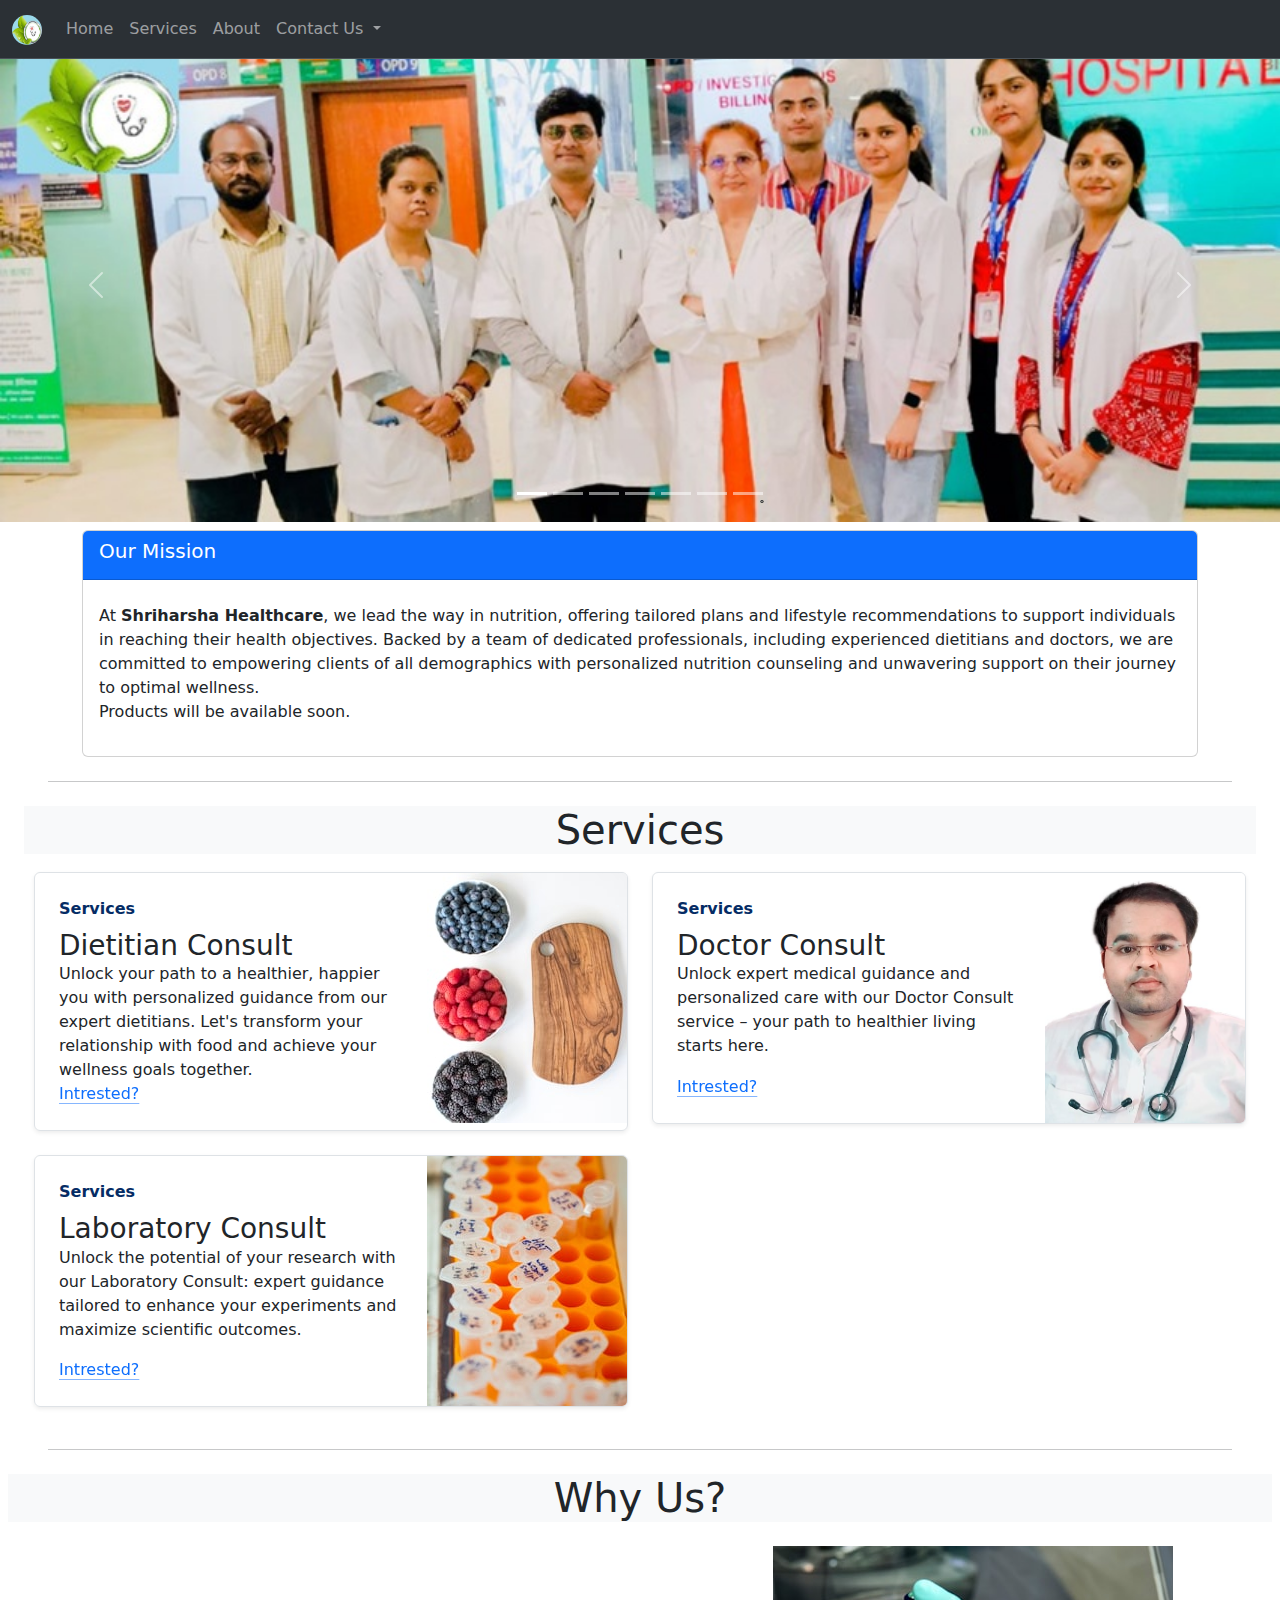
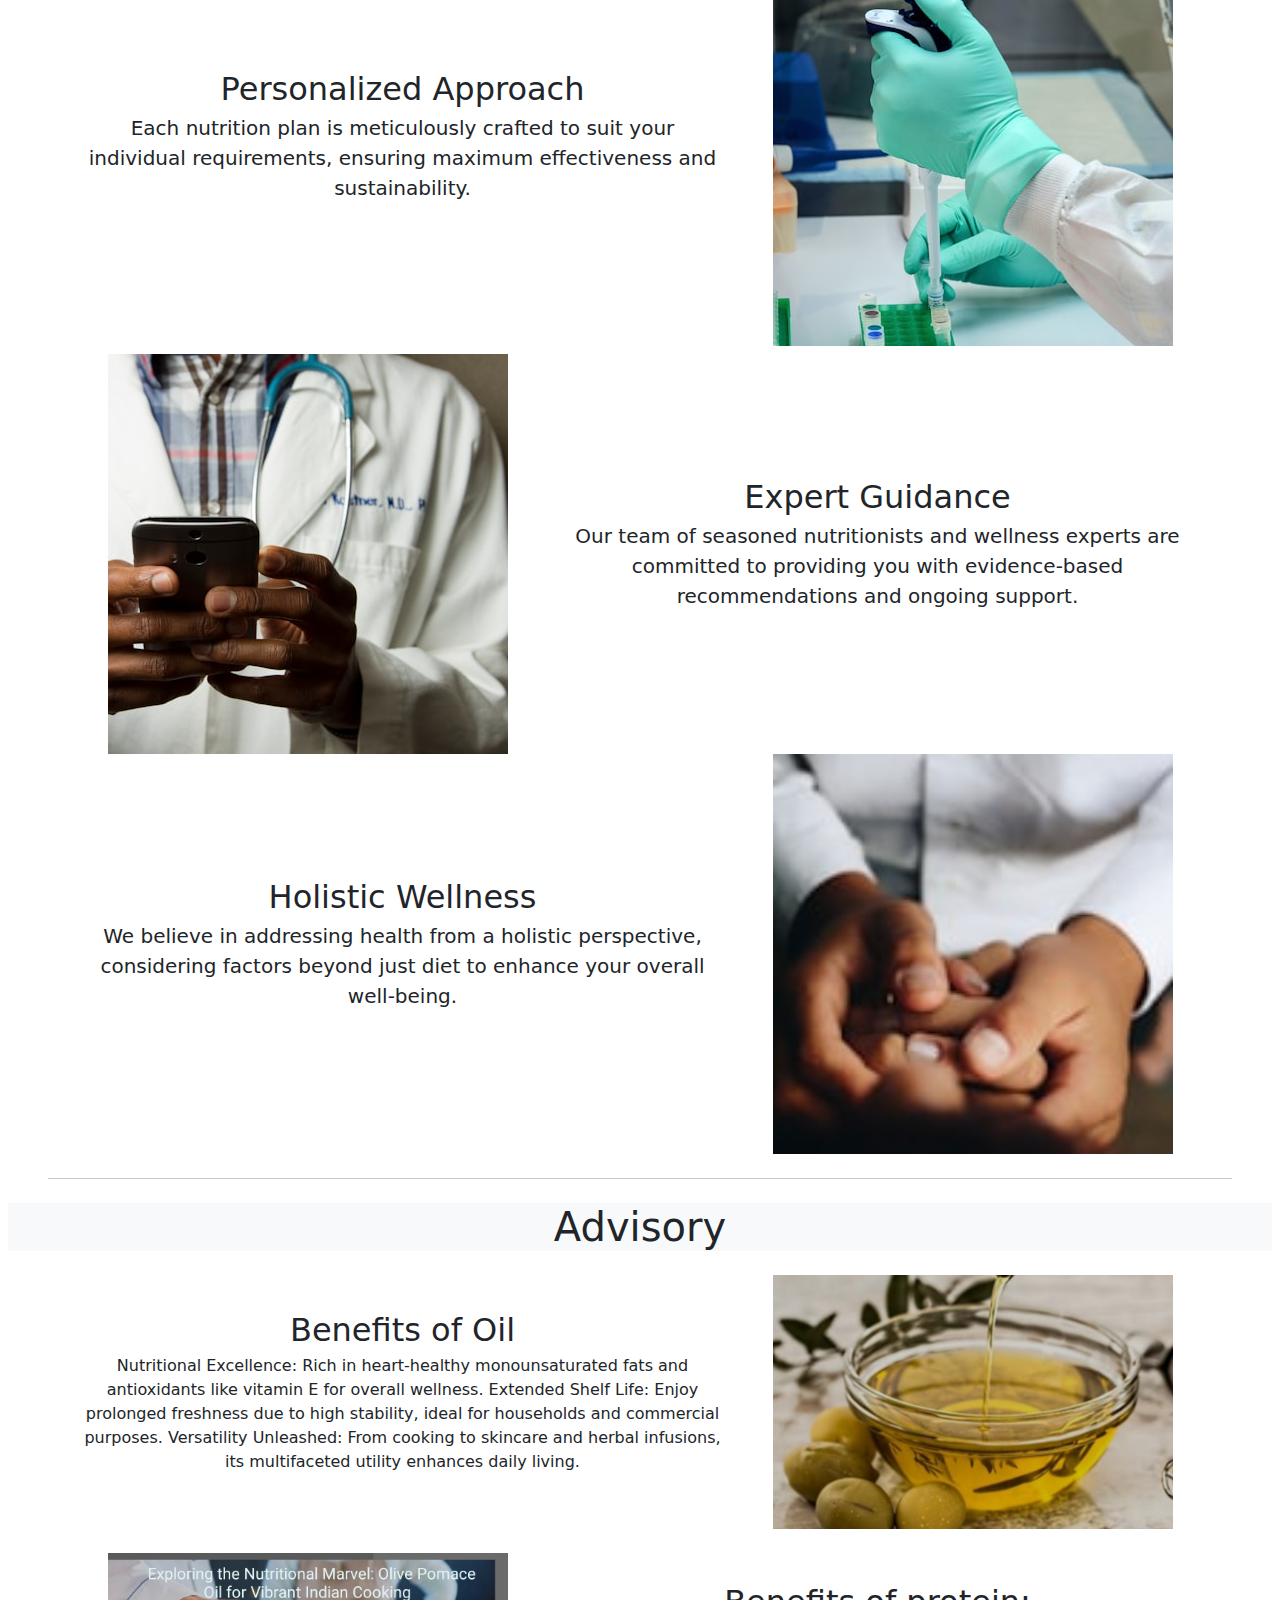
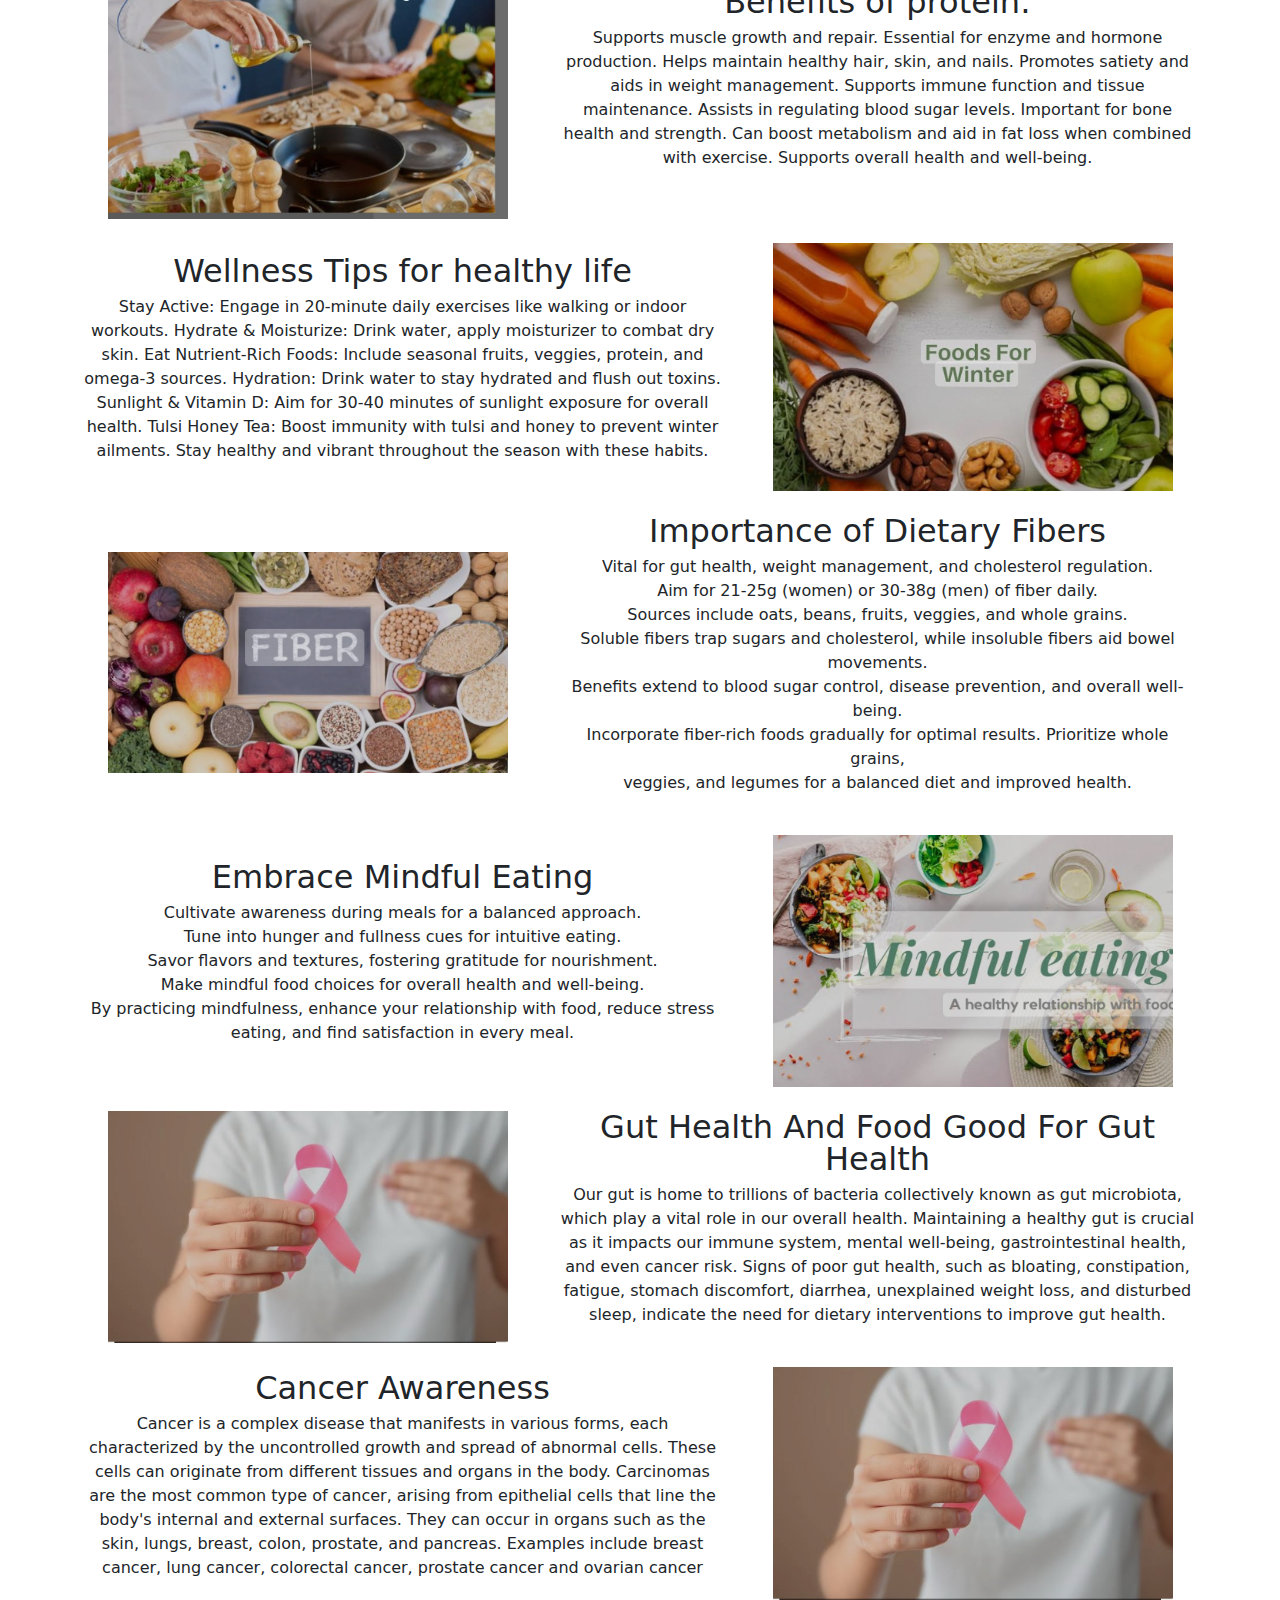
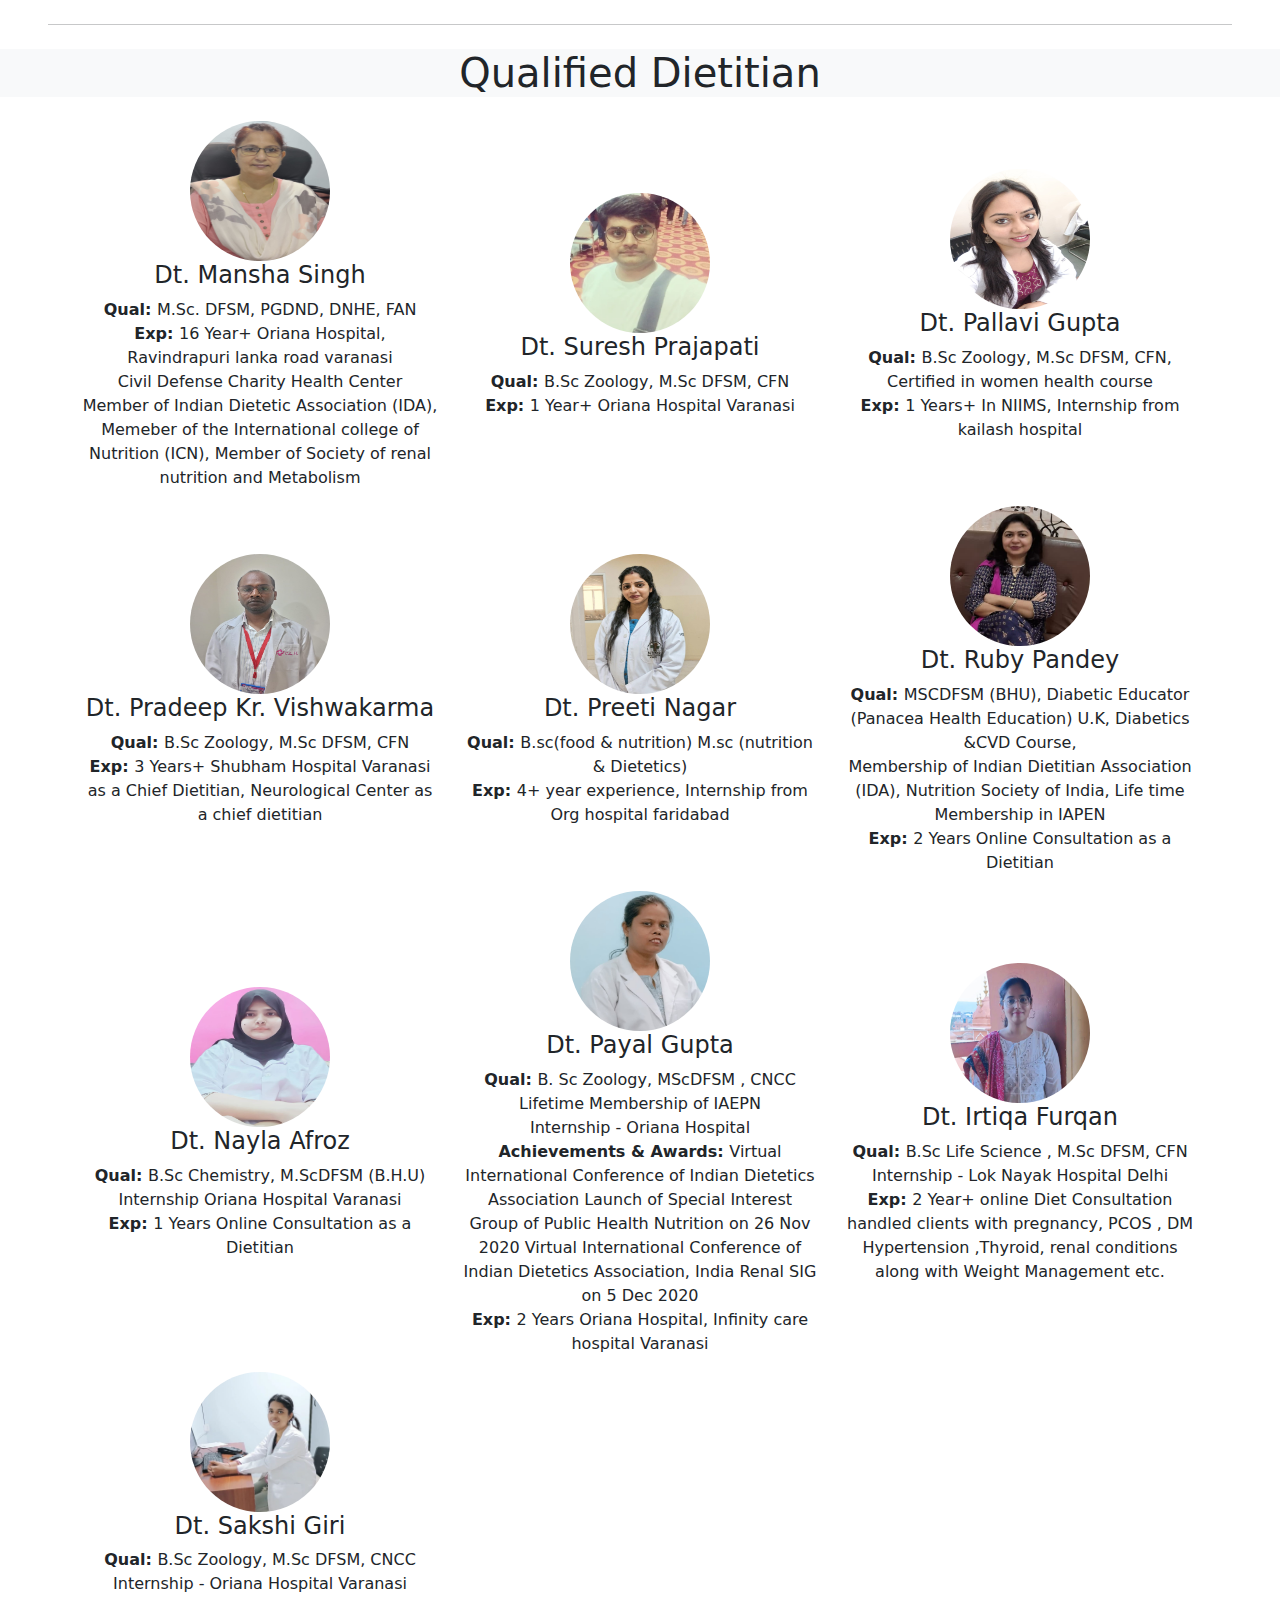
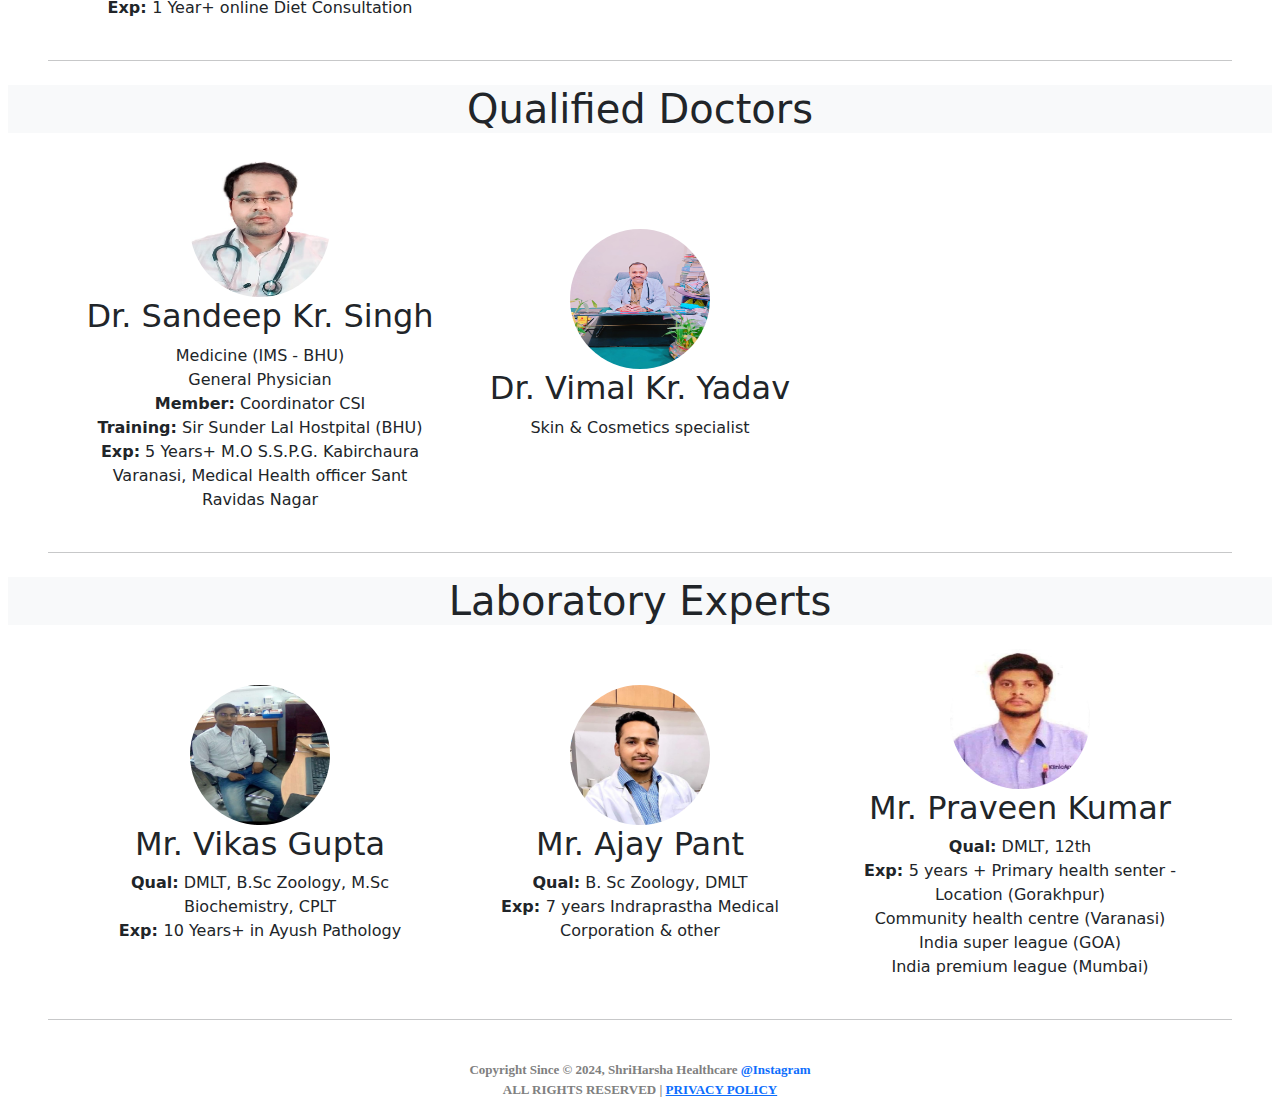
<file: index.html>
<!-- https://source.unsplash.com/1400x400/?dietitian -->

<!doctype html>
<html lang="en">

<head>
    <meta charset="utf-8">
    <meta name="viewport" content="width=device-width, initial-scale=1">
    <!--TODO: SEO META TAGS-->
    <title>ShriHarsha Healthcare</title>
    <meta name="description"
        content="ShriHarsh Health Care takes pride in being at the forefront of nutrition, dedicated to empowering individuals to reach their health aspirations. Through personalized nutrition plans and lifestyle guidance, we strive to foster optimal wellness and vitality.">
    <meta name=”robots” content="index, follow">
    <link href="https://cdn.jsdelivr.net/npm/bootstrap@5.3.3/dist/css/bootstrap.min.css" rel="stylesheet"
        integrity="sha384-QWTKZyjpPEjISv5WaRU9OFeRpok6YctnYmDr5pNlyT2bRjXh0JMhjY6hW+ALEwIH" crossorigin="anonymous">
    <link rel="icon" href="src/app-logo.jpg" type="image/x-icon">
    <link src="css/style.css" rel="stylesheet">
</head>

<body>

    <!--NAVIGATION BAR-->
    <nav class="navbar navbar-expand-lg bg-body-tertiary bg-dark border-bottom border-body fixed-top custom-nav-scroll"
        data-bs-theme="dark">
        <div class="container-fluid">
            <a class="navbar-brand" href="/index.html">
                <img class="rounded-circle" src="src/app-logo.jpg" alt="app-logo" width="30" height="30">
            </a>
            <button class="navbar-toggler" type="button" data-bs-toggle="collapse"
                data-bs-target="#navbarSupportedContent" aria-controls="navbarSupportedContent" aria-expanded="false"
                aria-label="Toggle navigation">
                <span class="navbar-toggler-icon"></span>
            </button>
            <div class="collapse navbar-collapse" id="navbarSupportedContent">
                <ul class="navbar-nav me-auto mb-2 mb-lg-0">
                    <li class="nav-item">
                        <a class="nav-link" aria-current="page" href="/index.html">Home</a>
                    </li>

                    <li class="nav-item">
                        <a class="nav-link" href="#services-section">Services</a>
                    </li>

                    <li class="nav-item">
                        <a class="nav-link" href="#about-section">About</a>
                    </li>

                    <li class="nav-item dropdown">
                        <a class="nav-link dropdown-toggle" href="#" id="navbarDropdown" role="button"
                            data-bs-toggle="dropdown" aria-expanded="false">
                            Contact Us
                        </a>
                        <ul class="dropdown-menu" aria-labelledby="navbarDropdown">
                            <li>
                                <div class="d-flex justify-content-between align-items-center">
                                    <span style="padding-left: 5px; color: darkgreen;font-weight: bold;">&#9990</span>
                                    <a class="dropdown-item"
                                        href="https://api.whatsapp.com/send?phone=919310338684">+91-9310338684</a>
                                </div>
                            </li>
                            <li>
                                <div class="d-flex justify-content-between align-items-center">
                                    <span style="padding-left: 5px; color: darkgreen;font-weight: bold;">&#9990</span>
                                    <a class="dropdown-item"
                                        href="https://api.whatsapp.com/send?phone=9711445156">+91-9711445156</a>
                                </div>
                            </li>
                        </ul>
                    </li>
                </ul>
            </div>
        </div>
    </nav>


    <!--Carousel(Slider)-->
    <main class="mt-5">
        <section>
            <div id="carouselExampleCaptions" class="carousel slide" data-bs-ride="carousel">
                <div class="carousel-indicators">
                    <button type="button" data-bs-target="#carouselExampleCaptions" data-bs-slide-to="0" class="active"
                        aria-current="true" aria-label="Slide 1"></button>
                    <button type="button" data-bs-target="#carouselExampleCaptions" data-bs-slide-to="1"
                        aria-label="Slide 2"></button>
                    <button type="button" data-bs-target="#carouselExampleCaptions" data-bs-slide-to="2"
                        aria-label="Slide 3"></button>
                    <button type="button" data-bs-target="#carouselExampleCaptions" data-bs-slide-to="3"
                        aria-label="Slide 4"></button>
                    <button type="button" data-bs-target="#carouselExampleCaptions" data-bs-slide-to="4"
                        aria-label="Slide 5"></button>
                    <button type="button" data-bs-target="#carouselExampleCaptions" data-bs-slide-to="5"
                        aria-label="Slide 6"></button>
                    <button type="button" data-bs-target="#carouselExampleCaptions" data-bs-slide-to="6"
                        aria-label="Slide 7"></button>̥
                </div>
                <div class="carousel-inner">
                    <div class="carousel-item active">
                        <img src="src/slider-image-7.jpg" class="d-block w-100 img-fluid" alt="...">
                        <!-- <div class="carousel-caption d-none d-md-block">
                            <h5>Welcome to our Website</h5>
                            <p>Medical Healthcare Facilities</p>
                        </div> -->
                    </div>
                    <div class="carousel-item">
                        <img src="src/slider-image-6.jpg" class="d-block w-100 img-fluid" alt="...">
                        <!-- <div class="carousel-caption d-none d-md-block">
                            <h5>Laboratory Test</h5>
                            <p>Tied up with affordable laboratories</p>
                        </div> -->
                    </div>
                    <div class="carousel-item">
                        <img src="src/slider-image-3.jpg" class="d-block w-100 img-fluid" alt="...">
                        <!-- <div class="carousel-caption d-none d-md-block">
                            <h5>Consult With Professional Doctors</h5>
                            <p>Highly Qualified Medical Care</p>
                        </div> -->
                    </div>
                    <div class="carousel-item">
                        <img src="src/slider-image-4.jpg" class="d-block w-100 img-fluid" alt="...">
                        <!-- <div class="carousel-caption d-none d-md-block">
                            <h5>Consult With Professional Doctors</h5>
                            <p>Highly Qualified Medical Care</p>
                        </div> -->
                    </div>
                    <div class="carousel-item">
                        <img src="src/slider-image-5.jpg" class="d-block w-100 img-fluid" alt="...">
                        <!-- <div class="carousel-caption d-none d-md-block">
                            <h5>Consult With Professional Doctors</h5>
                            <p>Highly Qualified Medical Care</p>
                        </div> -->
                    </div>
                    <div class="carousel-item">
                        <img src="src/slider-image-1.jpg" class="d-block w-100 img-fluid" alt="...">
                        <!-- <div class="carousel-caption d-none d-md-block">
                            <h5>Consult With Professional Doctors</h5>
                            <p>Highly Qualified Medical Care</p>
                        </div> -->
                    </div>
                    <div class="carousel-item">
                        <img src="src/slider-image-2.jpg" class="d-block w-100 img-fluid" alt="...">
                        <!-- <div class="carousel-caption d-none d-md-block">
                            <h5>Consult With Professional Doctors</h5>
                            <p>Highly Qualified Medical Care</p>
                        </div> -->
                    </div>
                </div>
                <button class="carousel-control-prev" type="button" data-bs-target="#carouselExampleCaptions"
                    data-bs-slide="prev">
                    <span class="carousel-control-prev-icon" aria-hidden="true"></span>
                    <span class="visually-hidden">Previous</span>
                </button>
                <button class="carousel-control-next" type="button" data-bs-target="#carouselExampleCaptions"
                    data-bs-slide="next">
                    <span class="carousel-control-next-icon" aria-hidden="true"></span>
                    <span class="visually-hidden">Next</span>
                </button>
            </div>
        </section>


        <!--OUR MISSION-->
        <div class="container mt-2 mb-3">
            <div class="row">
                <div class="">
                    <div class="card upcoming-plan">
                        <div class="card-header bg-primary text-white">
                            <h5 class="card-title">Our Mission</h5>
                        </div>
                        <div class="card-body">
                            <div class="plan">
                                <h6 class="plan-title"></h6>
                                <p class="plan-description">
                                    At <b>Shriharsha Healthcare</b>, we lead the way in nutrition, offering tailored
                                    plans and lifestyle recommendations to support individuals in reaching their health
                                    objectives. Backed by a team of dedicated professionals, including experienced
                                    dietitians and doctors, we are committed to empowering clients of all demographics
                                    with personalized nutrition counseling and unwavering support on their journey to
                                    optimal wellness.<br>
                                    Products will be available soon.
                                </p>
                            </div>
                            <!-- <div class="plan">
                                <h6 class="plan-title">Plan 2</h6>
                                <p class="plan-description">Lorem ipsum dolor sit amet consectetur adipisicing elit. In
                                    assumenda, aliquam sit ea enim repellendus aspernatur possimus dolor similique eos
                                    eaque mollitia quos quas quibusdam, magni suscipit, doloremque illum ratione!</p>
                            </div> -->
                            <!-- Add more missions as needed -->
                        </div>
                    </div>
                </div>
            </div>
        </div>

        <hr class=" my-4 featurette-divider mx-5" id="services-section">

        <!--SERVICES-->
        <section class="mx-4">
            <h1 class="text-center display-6 bg-light">Services</h1>
            <div class="row" style="padding: 10px;">

                <div class="col-md-6">
                    <div
                        class="row g-0 border rounded overflow-hidden flex-md-row mb-4 shadow-sm h-md-250 position-relative">
                        <div class="col p-4 d-flex flex-column position-static">
                            <strong class="d-inline-block mb-2 text-primary-emphasis">Services</strong>
                            <h3 class="mb-0">Dietitian Consult</h3>

                            <p class="card-text mb-auto">Unlock your path to a healthier, happier you with personalized
                                guidance from our expert dietitians. Let's transform your relationship with food and
                                achieve your wellness goals together.</p>
                            <a href="/form.html" class="icon-link gap-1 icon-link-hover stretched-link">
                                Intrested?
                            </a>
                        </div>
                        <div class="col-auto d-none d-lg-block">
                            <img class="bd-placeholder-img" src="src/services-thumbnail-1.jpg" width="200" height="250"
                                aria-label="Placeholder: Thumbnail" preserveAspectRatio="xMidYMid slice"
                                focusable="false" />
                        </div>
                    </div>
                </div>

                <div class="col-md-6">
                    <div
                        class="row g-0 border rounded overflow-hidden flex-md-row mb-4 shadow-sm h-md-250 position-relative">
                        <div class="col p-4 d-flex flex-column position-static">
                            <strong class="d-inline-block mb-2 text-primary-emphasis">Services</strong>
                            <h3 class="mb-0">Doctor Consult</h3>

                            <p class="card-text mb-auto">Unlock expert medical guidance and personalized care with our
                                Doctor Consult service – your path to healthier living starts here.</p>
                            <a href="/form.html" class="icon-link gap-1 icon-link-hover stretched-link">
                                Intrested?
                            </a>
                        </div>
                        <div class="col-auto d-none d-lg-block">
                            <img class="bd-placeholder-img" src="src/services-thumbnail-2.jpg" width="200" height="250"
                                aria-label="Placeholder: Thumbnail" preserveAspectRatio="xMidYMid slice"
                                focusable="false" />
                        </div>
                    </div>
                </div>

                <div class="col-md-6">
                    <div
                        class="row g-0 border rounded overflow-hidden flex-md-row mb-4 shadow-sm h-md-250 position-relative">
                        <div class="col p-4 d-flex flex-column position-static">
                            <strong class="d-inline-block mb-2 text-primary-emphasis">Services</strong>
                            <h3 class="mb-0">Laboratory Consult</h3>

                            <p class="card-text mb-auto">Unlock the potential of your research with our Laboratory
                                Consult: expert guidance tailored to enhance your experiments and maximize scientific
                                outcomes.</p>
                            <a href="/form.html" class="icon-link gap-1 icon-link-hover stretched-link">
                                Intrested?
                            </a>
                        </div>
                        <div class="col-auto d-none d-lg-block">
                            <img class="bd-placeholder-img" src="src/services-thumbnail-3.jpg" width="200" height="250"
                                aria-label="Placeholder: Thumbnail" preserveAspectRatio="xMidYMid slice"
                                focusable="false" />
                        </div>
                    </div>
                </div>

        </section>

        <hr class=" my-2 featurette-divider mx-5" id="about-section">

        <!--About-->
        <section class="my-4 mx-2" style="text-align: center;">
            <h1 class="text-center display-6 bg-light mb-4">Why Us?</h1>
            <div class="container marketing">
                <div class=" row featurette d-flex justify-content-center align-items-center my-2">
                    <div class="col-md-7">
                        <h2 class="featurette-heading fw-normal lh-1">Personalized Approach
                            <span class="text-body-secondary"></span>
                        </h2>
                        <p class="lead">Each nutrition plan is meticulously crafted to suit your
                            individual requirements, ensuring maximum effectiveness and sustainability.</p>
                    </div>
                    <div class="col-md-5">
                        <img class="bd-placeholder-img bd-placeholder-img-lg featurette-image img-fluid mx-auto"
                            width="400" height="400" src="src/aboutus1.jpeg" preserveAspectRatio="xMidYMid slice"
                            focusable="false">
                        </img>
                    </div>
                </div>

                <div class="row featurette d-flex justify-content-center align-items-center">
                    <div class="col-md-7 order-md-2">
                        <h2 class="featurette-heading fw-normal lh-1">Expert Guidance
                            <span class="text-body-secondary"></span>
                        </h2>
                        <p class="lead">Our team of seasoned nutritionists and wellness experts are committed to
                            providing you with evidence-based recommendations and ongoing support.</p>
                    </div>
                    <div class="col-md-5 order-md-1">
                        <img class="bd-placeholder-img bd-placeholder-img-lg featurette-image img-fluid mx-auto"
                            width="400" height="400" src="src/aboutus2.jpg" preserveAspectRatio="xMidYMid slice"
                            focusable="false">
                        </img>
                    </div>
                </div>

                <div class="row featurette d-flex justify-content-center align-items-center">
                    <div class="col-md-7">
                        <h2 class="featurette-heading fw-normal lh-1">Holistic Wellness
                            <span class="text-body-secondary"></span>
                        </h2>
                        <p class="lead">We believe in addressing health from a holistic perspective, considering factors
                            beyond just diet to enhance your overall well-being.</p>
                    </div>
                    <div class="col-md-5">
                        <img class="bd-placeholder-img bd-placeholder-img-lg featurette-image img-fluid mx-auto"
                            width="400" height="400" src="src/aboutus3.jpg" preserveAspectRatio="xMidYMid slice"
                            focusable="false">
                        </img>
                    </div>
                </div>

                <!-- <div class="row featurette d-flex justify-content-center align-items-center">
                    <div class="col-md-7 order-md-2">
                        <h2 class="featurette-heading fw-normal lh-1">Oh yeah, it’s that good. <span
                                class="text-body-secondary">See for yourself.</span></h2>
                        <p class="lead">Another featurette? Of course. More placeholder content here to give you an idea
                            of
                            how
                            this layout would work with some actual real-world content in place.</p>
                    </div>
                    <div class="col-md-5 order-md-1">
                        <img class="bd-placeholder-img bd-placeholder-img-lg featurette-image img-fluid mx-auto"
                            width="400" height="400"
                            src="https://source.unsplash.com/400x400/?medical,healthcare,laboratory"
                            preserveAspectRatio="xMidYMid slice" focusable="false">
                        </img>
                    </div>
                </div> -->
            </div>
        </section>

        <hr class="my-4 featurette-divider mx-5">

        <!--About-->
        <section class="my-4 mx-2" style="text-align: center;">
            <h1 class="text-center display-6 bg-light mb-4">Advisory</h1>
            <div class="container marketing">
                <div class=" row featurette d-flex justify-content-center align-items-center my-4">
                    <div class="col-md-7">
                        <h2 class="featurette-heading fw-normal lh-1">Benefits of Oil
                            <span class="text-body-secondary"></span>
                        </h2>
                        <p class="lead fs-6">
                            Nutritional Excellence: Rich in heart-healthy monounsaturated fats and
                            antioxidants like vitamin E for overall wellness.
                            Extended Shelf Life: Enjoy prolonged freshness due to high stability, ideal for households
                            and commercial purposes.
                            Versatility Unleashed: From cooking to skincare and herbal infusions, its multifaceted
                            utility enhances daily living.
                        </p>
                    </div>
                    <div class="col-md-5">
                        <img class="bd-placeholder-img bd-placeholder-img-lg featurette-image img-fluid mx-auto"
                            width="400" height="400" src="src/advisory-1.jpg" preserveAspectRatio="xMidYMid slice"
                            focusable="false">
                        </img>
                    </div>
                </div>

                <div class="row featurette d-flex justify-content-center align-items-center my-4">
                    <div class="col-md-7 order-md-2">
                        <h2 class="featurette-heading fw-normal lh-1">Benefits of protein:

                            <span class="text-body-secondary"></span>
                        </h2>
                        <p class="lead fs-6">
                            Supports muscle growth and repair.
                            Essential for enzyme and hormone production.
                            Helps maintain healthy hair, skin, and nails.
                            Promotes satiety and aids in weight management.
                            Supports immune function and tissue maintenance.
                            Assists in regulating blood sugar levels.
                            Important for bone health and strength.
                            Can boost metabolism and aid in fat loss when combined with exercise.
                            Supports overall health and well-being.</p>
                    </div>
                    <div class="col-md-5 order-md-1">
                        <img class="bd-placeholder-img bd-placeholder-img-lg featurette-image img-fluid mx-auto"
                            width="400" height="400" src="src/advisory-2.jpg" preserveAspectRatio="xMidYMid slice"
                            focusable="false">
                        </img>
                    </div>
                </div>

                <div class="row featurette d-flex justify-content-center align-items-center my-4">
                    <div class="col-md-7">
                        <h2 class="featurette-heading fw-normal lh-1">Wellness Tips for healthy life
                            <span class="text-body-secondary"></span>
                        </h2>
                        <p class="lead fs-6">
                            Stay Active: Engage in 20-minute daily exercises like walking or indoor workouts.
                            Hydrate & Moisturize: Drink water, apply moisturizer to combat dry skin.
                            Eat Nutrient-Rich Foods: Include seasonal fruits, veggies, protein, and omega-3 sources.
                            Hydration: Drink water to stay hydrated and flush out toxins.
                            Sunlight & Vitamin D: Aim for 30-40 minutes of sunlight exposure for overall health.
                            Tulsi Honey Tea: Boost immunity with tulsi and honey to prevent winter ailments.
                            Stay healthy and vibrant throughout the season with these habits.
                        </p>
                    </div>
                    <div class="col-md-5">
                        <img class="bd-placeholder-img bd-placeholder-img-lg featurette-image img-fluid mx-auto"
                            width="400" height="400" src="src/advisory-3.jpg" preserveAspectRatio="xMidYMid slice"
                            focusable="false">
                        </img>
                    </div>
                </div>

                <div class="row featurette d-flex justify-content-center align-items-center my-4">
                    <div class="col-md-7 order-md-2">
                        <h2 class="featurette-heading fw-normal lh-1">Importance of Dietary Fibers
                            <span class="text-body-secondary"></span>
                        </h2>
                        <p class="lead fs-6">
                            Vital for gut health, weight management, and cholesterol regulation.<br>
                            Aim for 21-25g (women) or 30-38g (men) of fiber daily.<br>
                            Sources include oats, beans, fruits, veggies, and whole grains.<br>
                            Soluble fibers trap sugars and cholesterol, while insoluble fibers aid bowel movements.<br>
                            Benefits extend to blood sugar control, disease prevention, and overall well-being.<br>
                            Incorporate fiber-rich foods gradually for optimal results. Prioritize whole grains,<br>
                            veggies, and legumes for a balanced diet and improved health.
                        </p>
                    </div>
                    <div class="col-md-5 order-md-1">
                        <img class="bd-placeholder-img bd-placeholder-img-lg featurette-image img-fluid mx-auto"
                            width="400" height="400" src="src/advisory-4.jpg" preserveAspectRatio="xMidYMid slice"
                            focusable="false">
                        </img>
                    </div>
                </div>

                <div class="row featurette d-flex justify-content-center align-items-center my-4">
                    <div class="col-md-7 order-md-1">
                        <h2 class="featurette-heading fw-normal lh-1">Embrace Mindful Eating
                            <span class="text-body-secondary"></span>
                        </h2>
                        <p class="lead fs-6">
                            Cultivate awareness during meals for a balanced approach.<br>
                            Tune into hunger and fullness cues for intuitive eating.<br>
                            Savor flavors and textures, fostering gratitude for nourishment.<br>
                            Make mindful food choices for overall health and well-being.<br>
                            By practicing mindfulness, enhance your relationship with food, reduce stress eating, and
                            find satisfaction in every meal.
                        </p>
                    </div>
                    <div class="col-md-5 order-md-2">
                        <img class="bd-placeholder-img bd-placeholder-img-lg featurette-image img-fluid mx-auto"
                            width="400" height="400" src="src/advisory-5.jpg" preserveAspectRatio="xMidYMid slice"
                            focusable="false">
                        </img>
                    </div>
                </div>

                <div class="row featurette d-flex justify-content-center align-items-center my-4">
                    <div class="col-md-7 order-md-2">
                        <h2 class="featurette-heading fw-normal lh-1">Gut Health And Food Good For Gut Health
                            <span class="text-body-secondary"></span>
                        </h2>
                        <p class="lead fs-6">
                            Our gut is home to trillions of bacteria collectively known as gut microbiota, which play a
                            vital role in our overall health. Maintaining a healthy gut is crucial as it impacts our
                            immune system, mental well-being, gastrointestinal health, and even cancer risk.
                            Signs of poor gut health, such as bloating, constipation, fatigue, stomach discomfort,
                            diarrhea, unexplained weight loss, and disturbed sleep, indicate the need for dietary
                            interventions to improve gut health.
                        </p>
                    </div>
                    <div class="col-md-5 order-md-1">
                        <img class="bd-placeholder-img bd-placeholder-img-lg featurette-image img-fluid mx-auto"
                            width="400" height="400" src="src/advisory-6.jpg" preserveAspectRatio="xMidYMid slice"
                            focusable="false">
                        </img>
                    </div>
                </div>

                <div class="row featurette d-flex justify-content-center align-items-center my-4">
                    <div class="col-md-7 order-md-1">
                        <h2 class="featurette-heading fw-normal lh-1">Cancer Awareness
                            <span class="text-body-secondary"></span>
                        </h2>
                        <p class="lead fs-6">
                            Cancer is a complex disease that manifests in various forms, each characterized by the
                            uncontrolled growth and spread of abnormal cells. These cells can originate from different
                            tissues and organs in the body.
                            Carcinomas are the most common type of cancer, arising from epithelial cells that line the
                            body's internal and external surfaces. They can occur in organs such as the skin, lungs,
                            breast, colon, prostate, and pancreas. Examples include breast cancer, lung cancer,
                            colorectal cancer, prostate cancer and ovarian cancer
                        </p>
                    </div>
                    <div class="col-md-5 order-md-2">
                        <img class="bd-placeholder-img bd-placeholder-img-lg featurette-image img-fluid mx-auto"
                            width="400" height="400" src="src/advisory-7.jpg" preserveAspectRatio="xMidYMid slice"
                            focusable="false">
                        </img>
                    </div>
                </div>
            </div>
        </section>

        <hr class="my-4 featurette-divider mx-5">

        <!--DIETITIAN SECTION-->
        <h1 class="display-6 text-center bg-light">Qualified Dietitian</h1>
        <div class="container my-4">
            <div class="row">
                <div class="col-lg-4 d-flex flex-column align-items-center justify-content-center generalPadding">
                    <img class="bd-placeholder-img rounded-circle" src="src/dietitian-0.jpg" width="140" height="140"
                        focusable="false">
                    </img>
                    <h2 class="fw-normal fs-4">Dt. Mansha Singh</h2>
                    <p class="text-center"><b>Qual: </b>M.Sc. DFSM, PGDND, DNHE, FAN<br>
                        <b>Exp: </b>16 Year+ Oriana Hospital, Ravindrapuri lanka road varanasi <br>
                        Civil Defense Charity Health Center <br>
                        Member of Indian Dietetic Association (IDA), Memeber of the International college of Nutrition
                        (ICN),
                        Member of Society of renal nutrition and Metabolism
                    </p>
                </div>
                <div class="col-lg-4 d-flex flex-column align-items-center justify-content-center generalPadding">
                    <img class="bd-placeholder-img rounded-circle" src="src/dietitian-1.jpg" width="140" height="140"
                        focusable="false">
                    </img>
                    <h2 class="fw-normal fs-4">Dt. Suresh Prajapati</h2>
                    <p class="text-center"><b>Qual: </b>B.Sc Zoology, M.Sc DFSM, CFN <br>
                        <b>Exp: </b>1 Year+ Oriana Hospital Varanasi
                    </p>
                </div>
                <div class="col-lg-4 d-flex flex-column align-items-center justify-content-center generalPadding">
                    <img class="bd-placeholder-img rounded-circle" src="src/dietitian-3.jpg" width="140" height="140"
                        focusable="false">
                    </img>
                    <h2 class="fw-normal fs-4">Dt. Pallavi Gupta</h2>
                    <p class="text-center"><b>Qual: </b>B.Sc Zoology, M.Sc DFSM, CFN,<br>Certified in women health
                        course<br>
                        <b>Exp: </b>1 Years+ In NIIMS, Internship from kailash hospital
                    </p>
                </div>
                <div class="col-lg-4 d-flex flex-column align-items-center justify-content-center generalPadding">
                    <img class="bd-placeholder-img rounded-circle" src="src/dietitian-2.jpg" width="140" height="140"
                        focusable="false">
                    </img>
                    <h2 class="fw-normal fs-4">Dt. Pradeep Kr. Vishwakarma</h2>
                    <p class="text-center"><b>Qual: </b>B.Sc Zoology, M.Sc DFSM, CFN <br>
                        <b>Exp: </b>3 Years+ Shubham Hospital Varanasi as a Chief Dietitian, Neurological Center
                        as a chief dietitian
                    </p>
                </div>
                <div class="col-lg-4 d-flex flex-column align-items-center justify-content-center generalPadding">
                    <img class="bd-placeholder-img rounded-circle" src="src/dietitian-4.jpeg" width="140" height="140"
                        focusable="false">
                    </img>
                    <h2 class="fw-normal fs-4">Dt. Preeti Nagar</h2>
                    <p class="text-center"><b>Qual: </b>B.sc(food & nutrition) M.sc (nutrition & Dietetics)<br>
                        <b>Exp: </b>4+ year experience, Internship from Org hospital faridabad
                    </p>
                </div>
                <div class="col-lg-4 d-flex flex-column align-items-center justify-content-center generalPadding">
                    <img class="bd-placeholder-img rounded-circle" src="src/dietitian-5.jpeg" width="140" height="140"
                        focusable="false">
                    </img>
                    <h2 class="fw-normal fs-4">Dt. Ruby Pandey</h2>
                    <p class="text-center"><b>Qual: </b>MSCDFSM (BHU), Diabetic Educator (Panacea Health Education) U.K,
                        Diabetics &CVD Course,<br>
                        Membership of Indian Dietitian Association (IDA), Nutrition Society of India, Life time
                        Membership in IAPEN<br>
                        <b>Exp: </b>2 Years Online Consultation as a Dietitian
                    </p>
                </div>
                <div class="col-lg-4 d-flex flex-column align-items-center justify-content-center generalPadding">
                    <img class="bd-placeholder-img rounded-circle" src="src/dietitian-6.jpeg" width="140" height="140"
                        focusable="false">
                    </img>
                    <h2 class="fw-normal fs-4">Dt. Nayla Afroz</h2>
                    <p class="text-center"><b>Qual: </b>B.Sc Chemistry, M.ScDFSM (B.H.U) Internship Oriana Hospital
                        Varanasi<br>
                        <b>Exp: </b>1 Years Online Consultation as a Dietitian
                    </p>
                </div>
                <div class="col-lg-4 d-flex flex-column align-items-center justify-content-center generalPadding">
                    <img class="bd-placeholder-img rounded-circle" src="src/dietitian-7.jpg" width="140" height="140"
                        focusable="false">
                    </img>
                    <h2 class="fw-normal fs-4">Dt. Payal Gupta</h2>
                    <p class="text-center"><b>Qual: </b>B. Sc Zoology, MScDFSM , CNCC <br>
                        Lifetime Membership of IAEPN<br>
                        Internship - Oriana Hospital<br>
                        <b>Achievements & Awards: </b>Virtual International Conference of Indian Dietetics Association Launch of 
                        Special Interest Group of Public Health Nutrition on 26 Nov 2020  
                        Virtual International Conference of Indian Dietetics Association, India Renal  SIG on 5 Dec 2020
                        <br>
                        <b>Exp: </b>2 Years Oriana Hospital, Infinity care hospital Varanasi
                    </p>
                </div>
                <div class="col-lg-4 d-flex flex-column align-items-center justify-content-center generalPadding">
                    <img class="bd-placeholder-img rounded-circle" src="src/dietitian-8.jpg" width="140" height="140"
                        focusable="false">
                    </img>
                    <h2 class="fw-normal fs-4">Dt. Irtiqa Furqan</h2>
                    <p class="text-center"><b>Qual: </b>B.Sc Life Science , M.Sc DFSM, CFN<br>
                        Internship - Lok Nayak Hospital Delhi<br>
                        <b>Exp: </b>2 Year+  online Diet Consultation<br>
                        handled clients with pregnancy, PCOS , DM<br>
                        Hypertension ,Thyroid, renal conditions along with Weight Management etc.
                    </p>
                </div>
                <div class="col-lg-4 d-flex flex-column align-items-center justify-content-center generalPadding">
                    <img class="bd-placeholder-img rounded-circle" src="src/dietitian-9.jpg" width="140" height="140"
                        focusable="false">
                    </img>
                    <h2 class="fw-normal fs-4">Dt. Sakshi Giri</h2>
                    <p class="text-center"><b>Qual: </b>B.Sc Zoology, M.Sc DFSM, CNCC<br>
                        Internship - Oriana Hospital Varanasi<br>
                        <b>Exp: </b>1 Year+ online Diet Consultation
                    </p>
                </div>
            </div>
        </div>
        <!-- </section> -->

        <hr class="my-4 featurette-divider mx-5">

        <!--DOCTORS SECTION-->
        <section class="my-4 mx-2">
            <h1 class="display-6 text-center bg-light">Qualified Doctors</h1>
            <div class="container my-4">
                <div class="row">
                    <div class="col-lg-4 d-flex flex-column align-items-center justify-content-center generalPadding">
                        <img class="bd-placeholder-img rounded-circle" src="src/doctor-1.jpg" width="140" height="140"
                            focusable="false">
                        </img>
                        <h2 class="fw-normal">Dr. Sandeep Kr. Singh</h2>
                        <p class="text-center">
                            Medicine (IMS - BHU)<br>
                            General Physician<br>
                            <b>Member:</b> Coordinator CSI<br>
                            <b>Training:</b> Sir Sunder Lal Hostpital (BHU)<br>
                            <b>Exp:</b> 5 Years+ M.O S.S.P.G. Kabirchaura Varanasi, Medical Health officer Sant Ravidas
                            Nagar
                        </p>
                    </div>
                    <div class="col-lg-4 d-flex flex-column align-items-center justify-content-center generalPadding">
                        <img class="bd-placeholder-img rounded-circle" src="src/doctor-2.jpg" width="140" height="140"
                            focusable="false">
                        </img>
                        <h2 class="fw-normal">Dr. Vimal Kr. Yadav</h2>
                        <p class="text-center">
                            Skin & Cosmetics specialist
                        </p>
                    </div>
                </div>

            </div>
        </section>

        <hr class="my-4 featurette-divider mx-5">

        <!--DOCTORS SECTION-->
        <section class="my-4 mx-2">
            <h1 class="display-6 text-center bg-light">Laboratory Experts</h1>
            <div class="container my-4">
                <div class="row">
                    <div class="col-lg-4 d-flex flex-column align-items-center justify-content-center generalPadding">
                        <img class="bd-placeholder-img rounded-circle" src="src/lab-1.jpg" width="140" height="140"
                            focusable="false">
                        </img>
                        <h2 class="fw-normal">Mr. Vikas Gupta</h2>
                        <p class="text-center"><b>Qual:</b> DMLT, B.Sc Zoology, M.Sc Biochemistry, CPLT <br>
                            <b>Exp: </b>10 Years+ in Ayush Pathology
                        </p>
                    </div>

                    <div class="col-lg-4 d-flex flex-column align-items-center justify-content-center generalPadding">
                        <img class="bd-placeholder-img rounded-circle" src="src/lab-2.jpg" width="140" height="140"
                            focusable="false">
                        </img>
                        <h2 class="fw-normal">Mr. Ajay Pant</h2>
                        <p class="text-center"><b>Qual:</b> B. Sc Zoology, DMLT <br>
                            <b>Exp: </b>7 years Indraprastha Medical Corporation & other
                        </p>
                    </div>

                    <div class="col-lg-4 d-flex flex-column align-items-center justify-content-center generalPadding">
                        <img class="bd-placeholder-img rounded-circle" src="src/lab-3.jpg" width="140" height="140"
                            focusable="false">
                        </img>
                        <h2 class="fw-normal">Mr. Praveen Kumar</h2>
                        <p class="text-center"><b>Qual:</b> DMLT, 12th<br>
                            <b>Exp: </b>5 years + Primary health senter - Location (Gorakhpur)<br>
                            Community health centre  (Varanasi)<br>
                            India super league (GOA)<br>
                            India premium league (Mumbai)
                        </p>
                    </div>
                    <!--<div class="col-lg-4 d-flex flex-column align-items-center justify-content-center generalPadding">
                        <img class="bd-placeholder-img rounded-circle" src="src/doctor-3.jpg" width="140" height="140"
                            focusable="false">
                        </img>
                        <h2 class="fw-normal">Heading</h2>
                        <p class="text-center">Lorem ipsum dolor sit amet consectetur adipisicing elit. Hic ullam nobis
                            aspernatur deserunt laboriosam fuga alias molestias placeat accusamus officia excepturi nisi
                            qui aut, blanditiis itaque beatae sed. Rem, fugiat!</p>
                    </div> -->
                </div>

            </div>
        </section>

        <hr class="my-4 featurette-divider mx-5">

        <footer>
            <div class="bg-green-100">
                <p class="text-center pt-3 mb-0 lin" id="ln"><a
                        href="https://www.linkedin.com/in/paras-bhatt-4911a8181/" style="text-decoration:none;"
                        class="linkedin"><i class="fab fa-linkedin-in text-gray-600" style="font-size:20px;"></i></a>
                </p>

                <div class="container mx-auto  px-5 text-center">
                    <p class="text-gray-500 text-sm text-center sm:text-left"
                        style="font-family: 'Merriweather', serif; font-weight:bolder; color: gray; font-size: 13px;">
                        Copyright
                        Since &copy;
                        2024, <a style="text-decoration:none; color: gray; font-weight: bolder;color:gray">ShriHarsha
                            Healthcare
                        </a>
                        <a href="https://www.instagram.com/shriharshahealthcare?utm_source=qr&igsh=MWdwNGtncjlkZnptbw=="
                            style="text-decoration:none" rel="noopener noreferrer" class="text-gray-600 ml-1"
                            target="_blank" style="font-family: 'Merriweather', serif;">@Instagram</a>


                        <br> <B style="color: gray;">ALL RIGHTS RESERVED </B>| <a class="privacy"
                            href="https://www.termsfeed.com/live/be302051-0e38-46b8-aba8-c3dd549310eb">PRIVACY
                            POLICY</a>
                    </p>
                </div>
            </div>
        </footer>

    </main>
    <script src="https://cdn.jsdelivr.net/npm/bootstrap@5.3.3/dist/js/bootstrap.bundle.min.js"
        integrity="sha384-YvpcrYf0tY3lHB60NNkmXc5s9fDVZLESaAA55NDzOxhy9GkcIdslK1eN7N6jIeHz"
        crossorigin="anonymous"></script>
    <script src="js/script.js"></script>

</body>

</html>
</file>
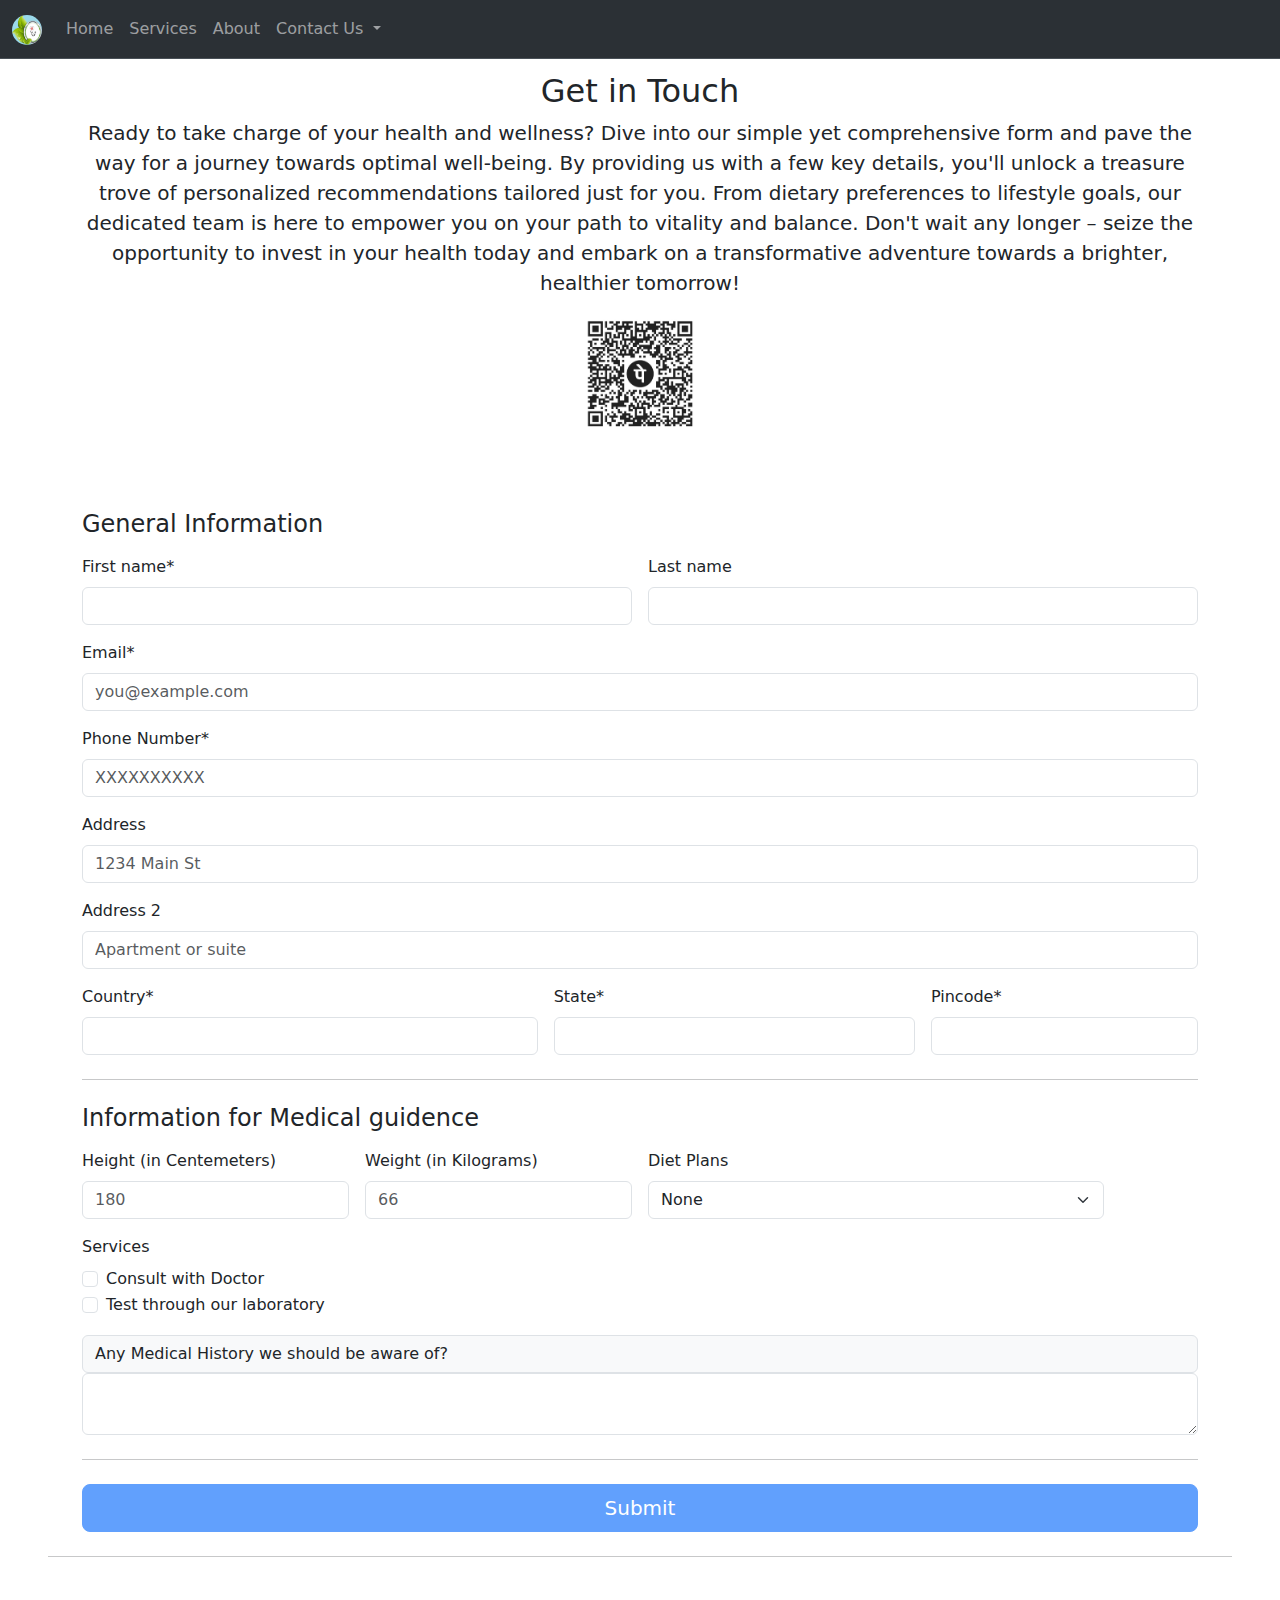
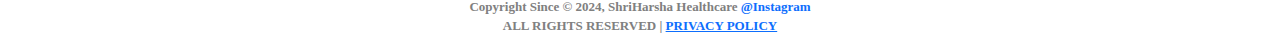
<file: form.html>
<!-- https://source.unsplash.com/1400x400/?dietitian -->

<!doctype html>
<html lang="en">

<head>
    <meta charset="utf-8">
    <meta name="viewport" content="width=device-width, initial-scale=1">
    <title>Form</title>
    <meta name=”robots” content="noindex, follow">
    <link href="https://cdn.jsdelivr.net/npm/bootstrap@5.3.3/dist/css/bootstrap.min.css" rel="stylesheet"
        integrity="sha384-QWTKZyjpPEjISv5WaRU9OFeRpok6YctnYmDr5pNlyT2bRjXh0JMhjY6hW+ALEwIH" crossorigin="anonymous">
    <link rel="icon" href="src/app-logo.jpg" type="image/x-icon">
    <link src="css/style.css" rel="stylesheet">
</head>

<body>

    <!--NAVIGATION BAR-->
    <nav class="navbar navbar-expand-lg bg-body-tertiary bg-dark border-bottom border-body fixed-top custom-nav-scroll"
        data-bs-theme="dark">
        <div class="container-fluid">
            <a class="navbar-brand " href="/index.html">
                <img class="rounded-circle" src="src/app-logo.jpg" alt="app-logo" width="30" height="30">
            </a>
            <button class="navbar-toggler" type="button" data-bs-toggle="collapse"
                data-bs-target="#navbarSupportedContent" aria-controls="navbarSupportedContent" aria-expanded="false"
                aria-label="Toggle navigation">
                <span class="navbar-toggler-icon"></span>
            </button>
            <div class="collapse navbar-collapse" id="navbarSupportedContent">
                <ul class="navbar-nav me-auto mb-2 mb-lg-0">
                    <li class="nav-item">
                        <a class="nav-link" aria-current="page" href="/index.html">Home</a>
                    </li>

                    <li class="nav-item">
                        <a class="nav-link" href="/index.html#services-section">Services</a>
                    </li>

                    <li class="nav-item">
                        <a class="nav-link" href="/index.html#about-section">About</a>
                    </li>

                    <li class="nav-item dropdown">
                        <a class="nav-link dropdown-toggle" href="#" id="navbarDropdown" role="button"
                            data-bs-toggle="dropdown" aria-expanded="false">
                            Contact Us
                        </a>
                        <ul class="dropdown-menu" aria-labelledby="navbarDropdown">
                            <li>
                                <div class="d-flex justify-content-between align-items-center">
                                    <span style="padding-left: 5px; color: darkgreen;font-weight: bold;">&#9990</span>
                                    <a class="dropdown-item"
                                        href="https://api.whatsapp.com/send?phone=919310338684">+91-9310338684</a>
                                </div>
                            </li>
                            <li>
                                <div class="d-flex justify-content-between align-items-center">
                                    <span style="padding-left: 5px; color: darkgreen;font-weight: bold;">&#9990</span>
                                    <a class="dropdown-item"
                                        href="https://api.whatsapp.com/send?phone=919870154269">+91-9870154269</a>
                                </div>
                            </li>
                        </ul>
                    </li>
                </ul>
            </div>
        </div>
    </nav>

    <!--FORM-->
    <div class="container my-4">
        <div class="py-5 text-center">
            <!-- <img class="d-block mx-auto mb-4 rounded-circle" src="/src/app-logo.jpg" alt="" width="72" height="57"> -->
            <h2>Get in Touch</h2>
            <p class="lead">Ready to take charge of your health and wellness? Dive into our simple yet comprehensive
                form and pave the way for a journey towards optimal well-being. By providing us with a few key details,
                you'll unlock a treasure trove of personalized recommendations tailored just for you. From dietary
                preferences to lifestyle goals, our dedicated team is here to empower you on your path to vitality and
                balance. Don't wait any longer – seize the opportunity to invest in your health today and embark on a
                transformative adventure towards a brighter, healthier tomorrow!</p>
            <div class="container">
                <img src="src/qrCode.png" focusable="false" class="img-fluid mx-auto d-block" width="140px">
            </div>
        </div>
    </div>

    <div class="container">
        <div class="row g-5">
            <div class="">
                <h4 class="mb-3">General Information</h4>
                <form class="needs-validation" novalidate="">
                    <div class="row g-3">
                        <div class="col-sm-6">
                            <label for="firstName" class="form-label">First name*</label>
                            <input type="text" class="form-control" id="firstName" required="required">
                            <div class="invalid-feedback">
                                First name is required.
                            </div>
                        </div>

                        <div class="col-sm-6">
                            <label for="lastName" class="form-label">Last name</label>
                            <input type="text" class="form-control" id="lastName" placeholder="">
                        </div>

                        <div class="col-12">
                            <label for="email" class="form-label">Email*
                            </label>
                            <input type="email" required="required" class="form-control" id="email"
                                placeholder="you@example.com">
                            <div class="invalid-feedback">
                                Please enter a valid email address.
                            </div>
                        </div>

                        <div class="col-12">
                            <label for="phnNo" class="form-label">Phone Number*
                            </label>
                            <input type="text" maxlength="10" minlength="10" required="required" class="form-control"
                                id="phnNo" placeholder="XXXXXXXXXX">
                            <div class="invalid-feedback">
                                Please enter a valid phone number.
                            </div>
                        </div>

                        <div class="col-12">
                            <label for="address" class="form-label">Address</label>
                            <input type="text" class="form-control" id="address" placeholder="1234 Main St">
                        </div>

                        <div class="col-12">
                            <label for="address2" class="form-label">Address 2</label>
                            <input type="text" class="form-control" id="address2" placeholder="Apartment or suite">
                        </div>

                        <div class="col-md-5">
                            <label for="country" class="form-label">Country*</label>
                            <input type="text" class="form-control" id="country" required="required">
                            <div class="invalid-feedback">
                                Country required.
                            </div>
                        </div>

                        <div class="col-md-4">
                            <label for="state" class="form-label">State*</label>
                            <input type="text" class="form-control" id="state" required="required">
                            <div class="invalid-feedback">
                                Enter your State.
                            </div>
                        </div>

                        <div class="col-md-3">
                            <label for="zip" class="form-label">Pincode*</label>
                            <input type="number" class="form-control" id="zip" placeholder="" required="required">
                            <div class="invalid-feedback">
                                Pincode code required.
                            </div>
                        </div>
                    </div>

                    <hr class="my-4">

                    <h4 class="mb-3">Information for Medical guidence</h4>
                    <!--Add More Fields-->
                    <div class="row g-3">
                        <div class="col-md-3">
                            <label for="height" class="form-label">Height (in Centemeters)</label>
                            <input type="number" class="form-control" id="height" placeholder="180">
                        </div>

                        <div class="col-md-3">
                            <label for="weight" class="form-label">Weight (in Kilograms)</label>
                            <input type="number" class="form-control" id="weight" placeholder="66">
                        </div>

                        <!--Show this dropdown only if user selects for dietplan-->
                        <div class="col-md-5">
                            <label for="diet-plan-dropdown" class="form-label">Diet Plans</label>
                            <select class="form-select" id="diet-plan-dropdown">
                                <option>None</option>
                                <option>Diet plan for Osteoporosis</option>
                                <option>Diet plan for CPOD</option>
                                <option>Diet plan Menopuse</option>
                                <option>Diet plan for Q Fever</option>
                                <option>Diet plan for Reflux Deasease</option>
                                <option>Diet plan for Snoring</option>
                                <option>Diet plan for Thyroid</option>
                                <option>Diet plan for UTI</option>
                                <option>Diet plan for Vertigo</option>
                                <option>Diet plan for Wheat Allergy</option>
                                <option>Diet plan for Xerostomea</option>
                                <option>Other</option>
                            </select>
                        </div>

                        <div class="col-md-3">
                            <label for="form-check" class="form-label">Services</label>
                            <div class="form-check">
                                <input class="form-check-input" type="checkbox" value="" id="services-doctor-checkbox">
                                <label class="form-check-label" for="services-doctor-checkbox">
                                    Consult with Doctor
                                </label>
                            </div>
                            <div class="form-check">
                                <input class="form-check-input" type="checkbox" value=""
                                    id="services-laboratory-checkbox">
                                <label class="form-check-label" for="services-laboratory-checkbox">
                                    Test through our laboratory
                                </label>
                            </div>
                        </div>

                        <div class="col-12">
                            <span class="input-group-text">Any Medical History we should be aware of?</span>
                            <div class="input-group">
                                <textarea class="form-control" aria-label="With textarea"
                                    id="message-textarea"> </textarea>
                            </div>
                        </div>
                    </div>

                    <hr class="my-4">

                    <!--Show this alert when user submitted the form successfully-->
                    <div class="alert alert-success my-2 d-none hidden" role="alert" id="success-form-alert">
                        Thank you for your submission. Our team will contact you within 24 hours.
                    </div>

                    <div class="d-none hidden progress my-2" role="progressbar" aria-label="Info striped example"
                        aria-valuenow="50" aria-valuemin="0" aria-valuemax="100" id="form-progress-bar">
                        <div class="progress-bar progress-bar-striped bg-info" style="width: 70%"></div>
                    </div>

                    <button id="form-submit-button" type="submit" class="w-100 btn btn-primary btn-lg ">Submit</button>
                </form>
            </div>
        </div>
    </div>

    <!--QR MODAL (POP-UP)-->
    <!--Add data-bs-toggle="modal" data-bs-target="#qrModalWindow" under submit button-->
    <!-- <div class="modal fade" id="qrModalWindow" data-bs-backdrop="static" data-bs-keyboard="false" tabindex="-1"
        aria-labelledby="staticBackdropLabel" aria-hidden="true">
        <div class="modal-dialog">
            <div class="modal-content">
                <div class="modal-header">
                    <h1 class="modal-title fs-5" id="staticBackdropLabel">Want To Pay?</h1>
                    <button type="button" class="btn-close" data-bs-dismiss="modal" aria-label="Close"></button>
                </div>
                <div class="modal-body text-center">
                    <img src="src/qrCode.png" class="img-fluid mx-auto d-block" width="140" height="140"
                        focusable="false">
                </div>
                <div class="modal-footer">
                    <button type="button" class="btn btn-secondary" data-bs-dismiss="modal">No Thanks</button>
                    <button type="button" class="btn btn-primary" data-bs-dismiss="modal">Done</button>
                </div>
            </div>
        </div>
    </div> -->

    <hr class="my-4 featurette-divider mx-5">

    <!--FOOTER-->
    <footer>
        <div class="bg-green-100">
            <p class="text-center pt-3 mb-0 lin" id="ln"><a href="https://www.linkedin.com/in/paras-bhatt-4911a8181/"
                    style="text-decoration:none;" class="linkedin"><i class="fab fa-linkedin-in text-gray-600"
                        style="font-size:20px;"></i></a>
            </p>

            <div class="container mx-auto  px-5 text-center">
                <p class="text-gray-500 text-sm text-center sm:text-left"
                    style="font-family: 'Merriweather', serif; font-weight:bolder; color: gray; font-size: 13px;">
                    Copyright
                    Since &copy;
                    2024, <a style="text-decoration:none; color: gray; font-weight: bolder;color:gray">ShriHarsha
                        Healthcare
                    </a>
                    <a href="https://www.instagram.com/shriharshahealthcare?utm_source=qr&igsh=MWdwNGtncjlkZnptbw=="
                        style="text-decoration:none" rel="noopener noreferrer" class="text-gray-600 ml-1"
                        target="_blank" style="font-family: 'Merriweather', serif;">@Instagram</a>

                    <br> <B style="color: gray;">ALL RIGHTS RESERVED </B>| <a class="privacy"
                        href="https://www.termsfeed.com/live/be302051-0e38-46b8-aba8-c3dd549310eb">PRIVACY POLICY</a>
                </p>
            </div>
        </div>
    </footer>

    <script src="https://smtpjs.com/v3/smtp.js"></script>
    <script src="https://cdn.jsdelivr.net/npm/bootstrap@5.3.3/dist/js/bootstrap.bundle.min.js"
        integrity="sha384-YvpcrYf0tY3lHB60NNkmXc5s9fDVZLESaAA55NDzOxhy9GkcIdslK1eN7N6jIeHz"
        crossorigin="anonymous"></script>
    <script src="js/script.js"></script>

    <!--Form Validation-->
    <script>
        // Function to check if all mandatory fields are filled
        function checkMandatoryFields() {
            // Get all mandatory fields
            const mandatoryFields = document.querySelectorAll('[required]');

            // Check if all mandatory fields are filled
            const allFilled = Array.from(mandatoryFields).every(field => field.value.trim() !== '');

            // Enable or disable the submit button based on the result
            const submitButton = document.getElementById('form-submit-button');
            submitButton.disabled = !allFilled;
        }

        // Add event listeners to all form fields to check for changes
        const formFields = document.querySelectorAll('input, select, textarea');
        formFields.forEach(field => {
            field.addEventListener('input', checkMandatoryFields);
        });

        // Initially check if all mandatory fields are filled when the page loads
        checkMandatoryFields();
    </script>

</body>

</html>
</file>
